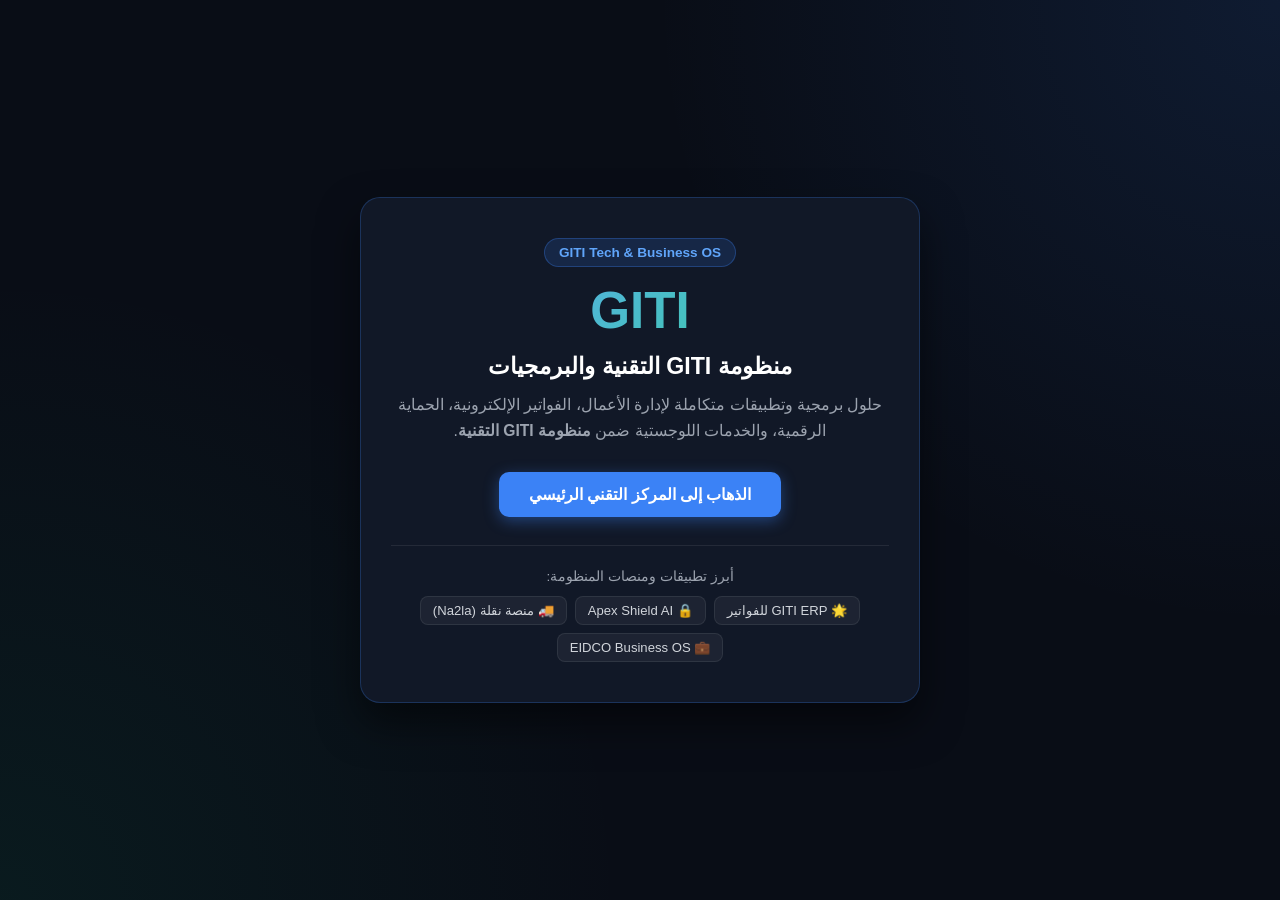
<file: apps.html>
<!DOCTYPE html>
<html lang="ar" dir="rtl">
<head>
    <meta charset="UTF-8">
    <meta name="viewport" content="width=device-width, initial-scale=1.0">
    <meta name="robots" content="index, follow">
    <meta name="description" content="دليل تطبيقات ومنصات منظومة GITI التقنية: نظام GITI ERP للفواتير، أيبكس شيلد إيه آي، منصة نقلة، ونظام EIDCO Business OS.">
    <title>تطبيقات ومنصات منظومة GITI التقنية | GITI Tech & Business OS</title>
    <style>
        :root {
            --bg-dark: #090d16;
            --card-bg: #111827;
            --card-border: rgba(59, 130, 246, 0.25);
            --primary: #3b82f6;
            --primary-glow: rgba(59, 130, 246, 0.4);
            --accent: #10b981;
            --text-main: #f3f4f6;
            --text-muted: #9ca3af;
        }
        * {
            box-sizing: border-box;
            margin: 0;
            padding: 0;
            font-family: 'Segoe UI', Tahoma, Geneva, Verdana, sans-serif;
        }
        body {
            background-color: var(--bg-dark);
            background-image: radial-gradient(circle at top right, rgba(59, 130, 246, 0.12), transparent 40%),
                              radial-gradient(circle at bottom left, rgba(16, 185, 129, 0.08), transparent 40%);
            color: var(--text-main);
            display: flex;
            align-items: center;
            justify-content: center;
            min-height: 100vh;
            padding: 20px;
        }
        .card {
            background: var(--card-bg);
            border: 1px solid var(--card-border);
            border-radius: 20px;
            max-width: 560px;
            width: 100%;
            padding: 40px 30px;
            text-align: center;
            box-shadow: 0 20px 40px rgba(0, 0, 0, 0.5);
        }
        .badge {
            display: inline-block;
            background: rgba(59, 130, 246, 0.15);
            color: #60a5fa;
            padding: 6px 14px;
            border-radius: 999px;
            font-size: 0.85rem;
            font-weight: 600;
            margin-bottom: 16px;
            border: 1px solid rgba(59, 130, 246, 0.3);
        }
        .brand-title {
            font-size: 3.2rem;
            font-weight: 900;
            line-height: 1.1;
            background: linear-gradient(135deg, #60a5fa, #34d399);
            -webkit-background-clip: text;
            -webkit-text-fill-color: transparent;
            margin-bottom: 12px;
        }
        h1 {
            font-size: 1.45rem;
            margin-bottom: 12px;
            color: #ffffff;
        }
        p {
            color: var(--text-muted);
            font-size: 0.98rem;
            line-height: 1.65;
            margin-bottom: 28px;
        }
        .btn-main {
            display: inline-block;
            background: var(--primary);
            color: #ffffff;
            text-decoration: none;
            padding: 13px 30px;
            border-radius: 10px;
            font-weight: 700;
            font-size: 1rem;
            box-shadow: 0 4px 15px var(--primary-glow);
            transition: all 0.25s ease;
        }
        .btn-main:hover {
            background: #2563eb;
            transform: translateY(-2px);
        }
        .quick-links {
            margin-top: 28px;
            padding-top: 22px;
            border-top: 1px solid rgba(255, 255, 255, 0.08);
        }
        .quick-links-title {
            font-size: 0.85rem;
            color: var(--text-muted);
            margin-bottom: 12px;
        }
        .tags {
            display: flex;
            flex-wrap: wrap;
            gap: 8px;
            justify-content: center;
        }
        .tag {
            background: rgba(255, 255, 255, 0.05);
            color: #d1d5db;
            text-decoration: none;
            padding: 6px 12px;
            border-radius: 8px;
            font-size: 0.82rem;
            border: 1px solid rgba(255, 255, 255, 0.08);
            transition: 0.2s;
        }
        .tag:hover {
            border-color: var(--primary);
            color: #ffffff;
            background: rgba(59, 130, 246, 0.15);
        }
    </style>
</head>
<body>
    <div class="card">
        <div class="badge">GITI Tech & Business OS</div>
        <div class="brand-title">GITI</div>
        <h1>منظومة GITI التقنية والبرمجيات</h1>
        <p>
            حلول برمجية وتطبيقات متكاملة لإدارة الأعمال، الفواتير الإلكترونية، الحماية الرقمية، والخدمات اللوجستية ضمن <strong>منظومة GITI التقنية</strong>.
        </p>

        <a href="https://karamegy.github.io/" class="btn-main">الذهاب إلى المركز التقني الرئيسي</a>

        <div class="quick-links">
            <div class="quick-links-title">أبرز تطبيقات ومنصات المنظومة:</div>
            <div class="tags">
                <a href="https://karamegy.github.io/" class="tag">🌟 GITI ERP للفواتير</a>
                <a href="https://karamegy.github.io/" class="tag">🔒 Apex Shield AI</a>
                <a href="https://karamegy.github.io/" class="tag">🚚 منصة نقلة (Na2la)</a>
                <a href="https://karamegy.github.io/" class="tag">💼 EIDCO Business OS</a>
            </div>
        </div>
    </div>
</body>
</html>
</file>
